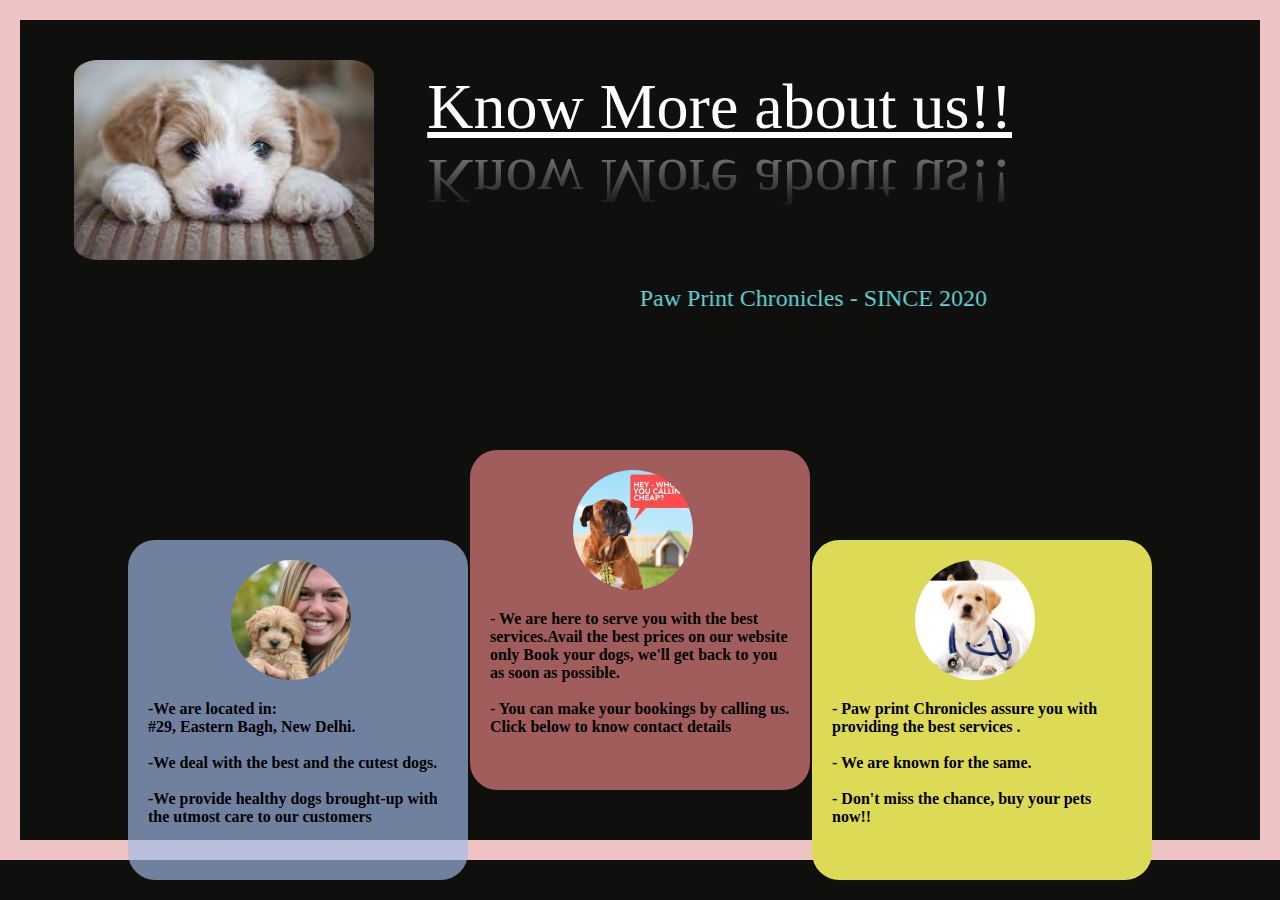
<file: project/about us.html>
<!DOCTYPE html>
<html lang="en">
<head>
    <meta charset="UTF-8">
    <meta http-equiv="X-UA-Compatible" content="IE=edge">
    <meta name="viewport" content="width=device-width, initial-scale=1.0">
    <title>Document</title>
    <link rel="stylesheet" href="about us.css">
</head>
<body class="whole">
    
    <section class="container">
      
        <div class="image" >
          <img src="puppy1.jpg" alt=" lodding error"  >
        </div>

             <div class="about">
      
                        
                      
                         <h1 id="h1"><u>Know More about us!!</u></h1>
                        
                         <marquee behavior="alternate" direction="right " scrollamount="3">  
                         <p >Paw Print Chronicles - SINCE 2020</p> 
                      </marquee>
                            

             </div>
     </section>

      <div class="row">

              <div class="column1" style="background-color:rgba(161, 186, 233, 0.671);">
                    <img src="home.jpeg" alt="" style="border-radius: 50%; height: 40%; margin-left: 83px;">
                       
                           <p><b>-We are located in:<br> #29, Eastern Bagh, New Delhi.<br><br>
                            -We deal with the best and the cutest dogs.<br><br>
                            -We provide healthy dogs brought-up with the utmost care to our customers</b></p>
               </div>

                            <div class="column2" style="background-color:rgb(161, 92, 92);">
                                  <img src="2nd.jpg" alt="" style="border-radius: 50%; height: 40%;margin-left: 83px;">
                                      
                                        <p><b>- We are here to serve you with the best services.Avail the best prices on our website only
                                        Book your dogs, we'll get back to you as soon as possible.<br><br>

                                        
                                          - You can make your bookings by calling us. Click below to know contact details</b></p>
                                        
                            </div>

                                        <div class="column3" style="background-color:rgb(221, 219, 85);">
                                              <img src="security-main.png" alt="" style="border-radius: 50%; height: 40%; margin-left: 83px;">
                                                  
                                                      <p> <b>- Paw print Chronicles assure you with providing the best services .<br><br>
                                                        - We are known for the same.<br><br>
                                                        - Don't miss the chance, buy your pets now!!</b></p>
                                        </div>
       </div>




</body>
</html>
</file>
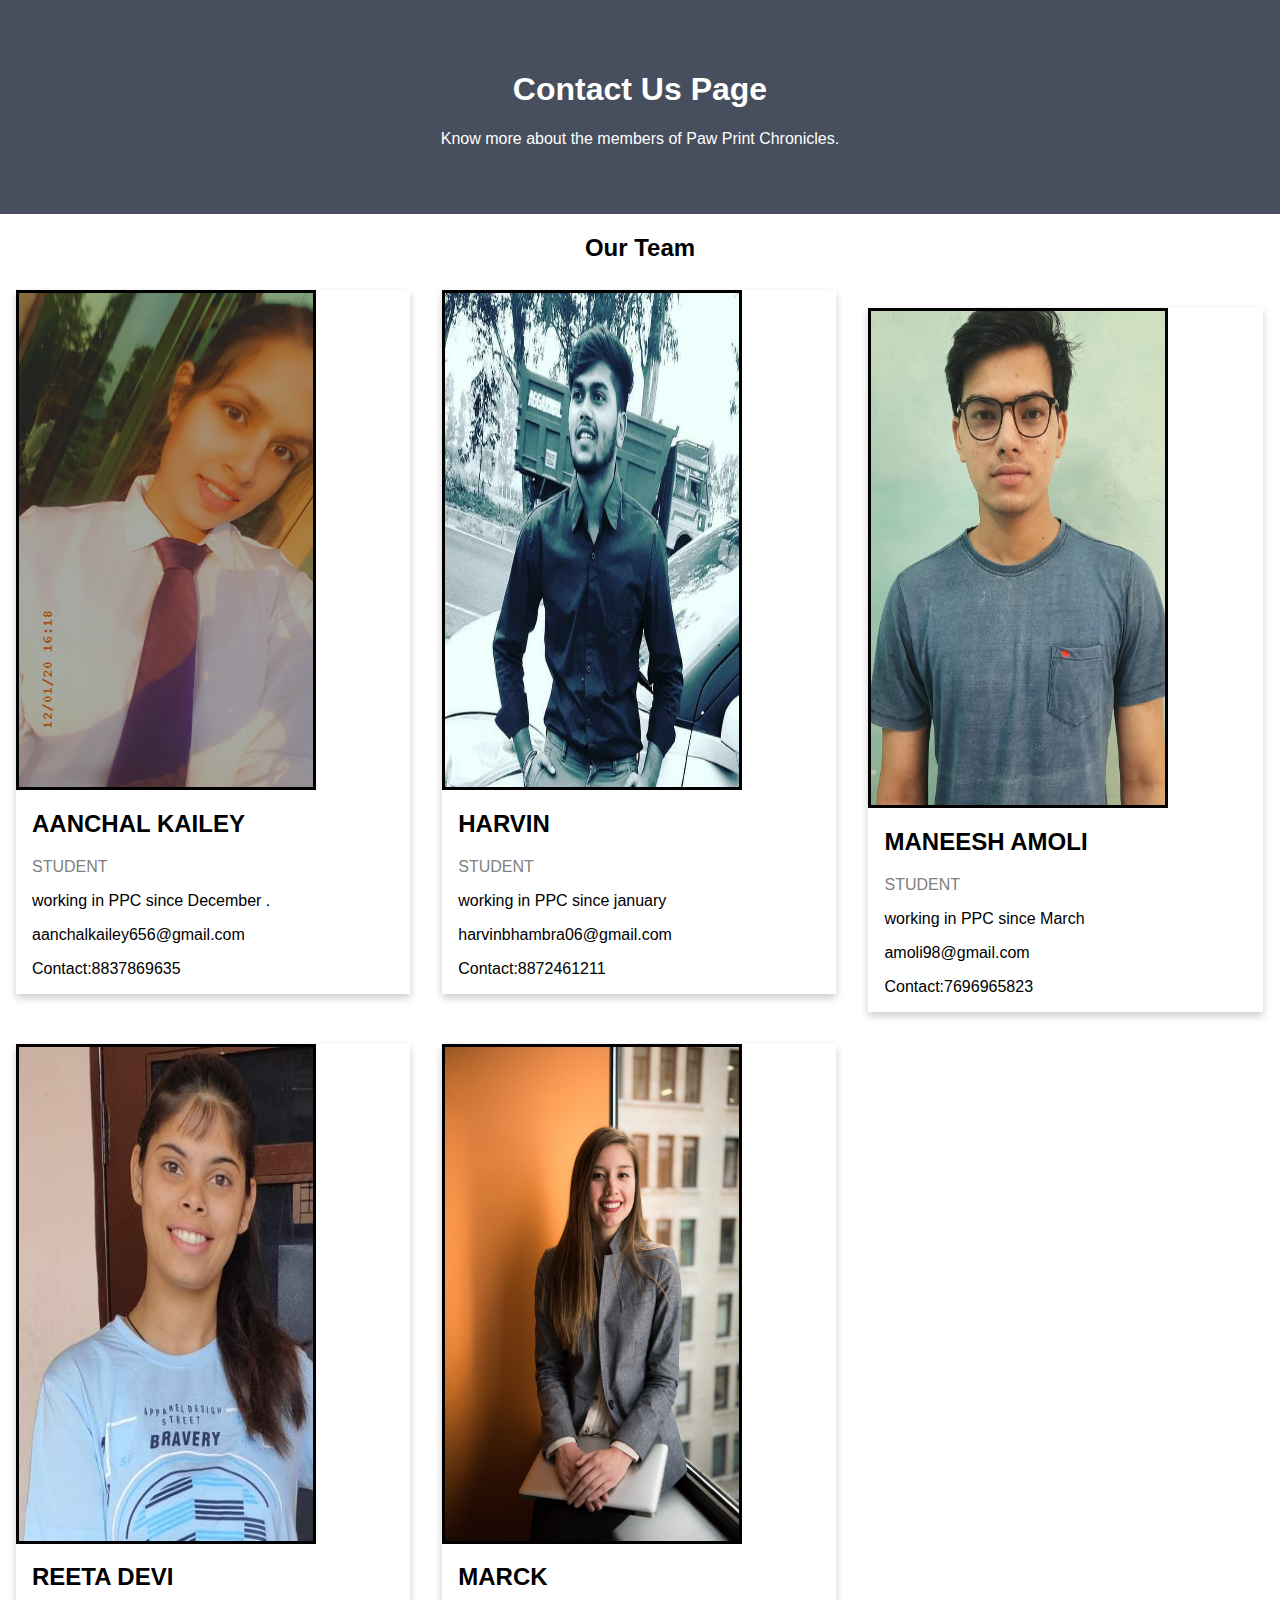
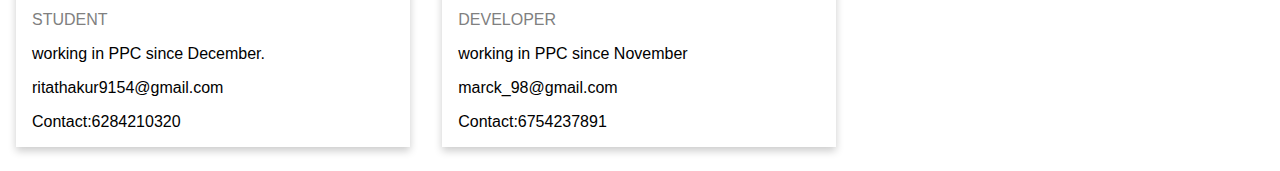
<file: project/contact us.html>
<html> 
<head> 
<style> 
body {
  font-family: Arial, Helvetica, sans-serif;
  margin: 0;
}

html {
  box-sizing: border-box;
}

*, *:before, *:after {
  box-sizing: inherit;
}

.column {
  float: left;
  width: 33.3%;
  margin-bottom: 16px;
  padding: 0 8px;
}

.card {
  box-shadow: 0 4px 8px 0 rgba(0, 0, 0, 0.2);
  margin: 8px;
}

.about-section {
  padding: 50px;
  text-align: center;
  background-color: #474e5d;
  color: white;
}

.container {
  padding: 0 16px;
}

.container::after, .row::after {
  content: "";
  clear: both;
  display: table;
}

.title {
  color: grey;
}

.button {
  border: none;
  outline: 0;
  display: inline-block;
  padding: 8px;
  color: white;
  background-color: #000;
  text-align: center;
  cursor: pointer;
  width: 100%;
}

.button:hover {
  background-color: #555;
}

@media screen and (max-width: 650px) {
  .column {
    width: 100%;
    display: block;
  }
 
}
.new {
padding-righgt:500px;
}
img{
border:solid black;
</style> 
</head> 
<body> 

<div class="about-section">
  <h1>Contact  Us Page</h1>
  <p>Know more about the members of Paw Print Chronicles.</p>
  
</div>

<h2 style="text-align:center">Our Team</h2>
<div class="row">
  <div class="column">
    <div class="card">
      <img src="aanchal1.jpg" alt="aanchal" height="500px" width="300px" >
      <div class="container">
        <h2>AANCHAL KAILEY </h2>
        <p class="title">STUDENT </p>
        <p>working in PPC since December .</p>
        <p>aanchalkailey656@gmail.com</p>
        <p>Contact:8837869635</p>
      </div>
    </div>
  </div>

  <div class="column">
    <div class="card">
      <img src="bhambra.jpg" alt="bhambra" height="500px" width="300px">
      <div class="container">
        <h2>HARVIN </h2>
        <p class="title">STUDENT </p>
        <p>working in PPC since january  </p>
        <p>harvinbhambra06@gmail.com</p>
        <p>Contact:8872461211</p>
      </div>
    </div>
  </div>
<br> 
  <div class="column">
    <div class="card">
      <img src="maneesh.jpg" alt="Maneesh" height="500px" width="300px">
      <div class="container">
        <h2>MANEESH AMOLI </h2>
        <p class="title">STUDENT </p>
        <p>working in PPC since March </p>
        <p>amoli98@gmail.com</p>
        <p>Contact:7696965823</p>
      </div>
    </div>
  </div>
  <div class="new" > 
    <div class="column">
    <div class="card">
      <img src="reetaphoto__.jpg" alt="REETA" height="500px" width="300px" >
      <div class="container">
        <h2>REETA DEVI  </h2>
        <p class="title">STUDENT </p>
        <p>working in PPC since December.</p>
        <p>ritathakur9154@gmail.com</p>
        <p>Contact:6284210320</p>
      </div>
    </div>
  </div>
  </div> 
  <div class="column">
    <div class="card">
      <img src="marck.jpg" alt="John" height="500px" width="300px">
      <div class="container">
        <h2>MARCK  </h2>
        <p class="title">DEVELOPER </p>
        <p>working in PPC since November </p>
        <p>marck_98@gmail.com</p>
        <p>Contact:6754237891</p>
      </div>
    </div>
  </div>
</div>
</body> 
</html>
</file>
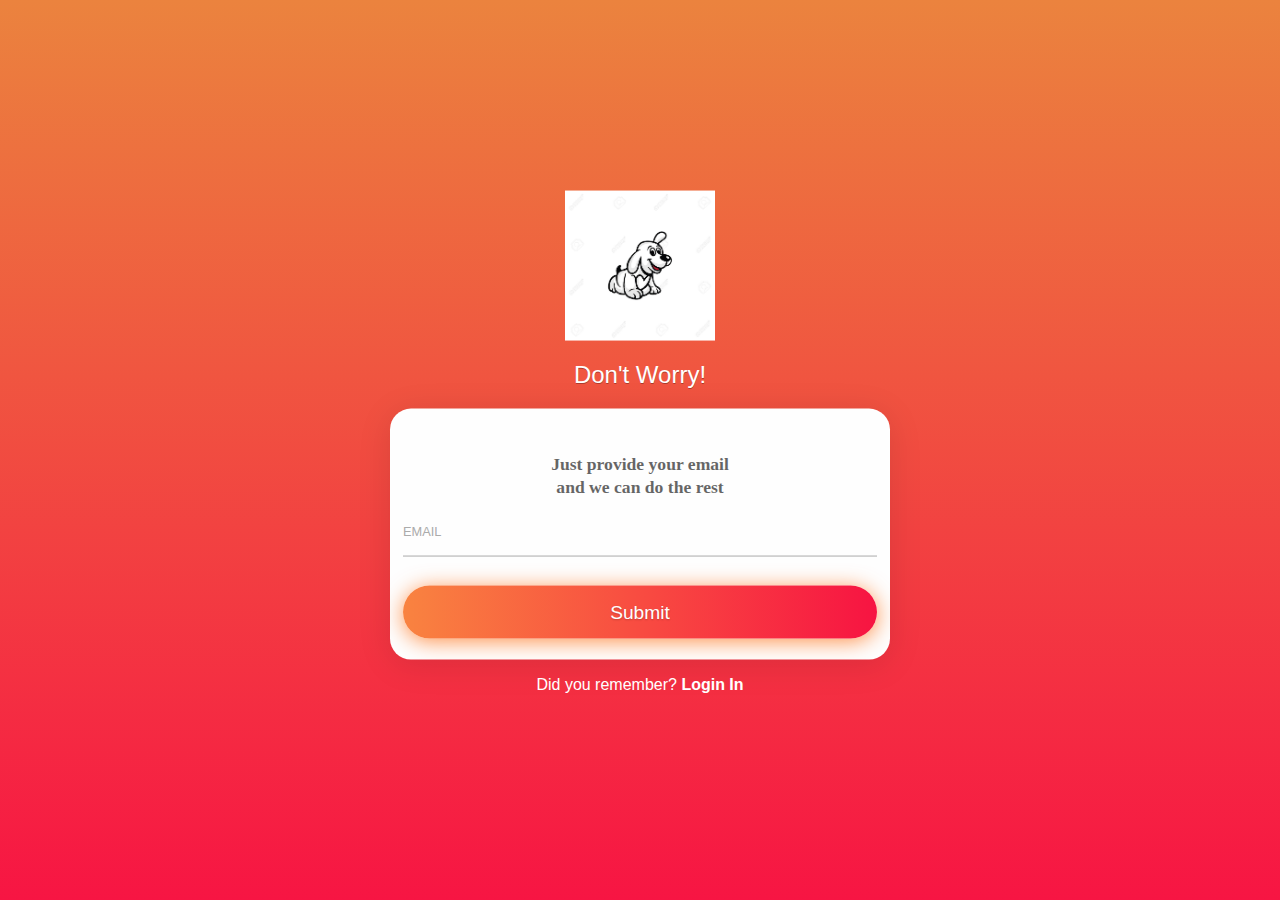
<file: project/forget password.html>
<html lang="en">
<head>
  <style></style>
  <link rel="stylesheet" href="forget password.css">
</head>
<body>
  <div class="container-center">
    <center>
    <img src = "95115113-cute-dog-logo-design.jpg" width="30%" >
      </center>
  <h2>Don't Worry!</h2>
  <form action="">
    <h4>
      Just provide your email<br> 
      and we can do the rest
    </h4>
    <formgroup>
      <input type="text" name="email"/>
      <label for="email"><br>Email</label>
      <span>enter your email</span>
    </formgroup>
    
  
    <button id="login-btn" onclick="window.location.href='email.html'"> Submit </button>
  
   
    
  </form>
   
  <p>Did you remember? <a href="login page.html">Login In</a></p>
</div>
</body>
</html>
</file>
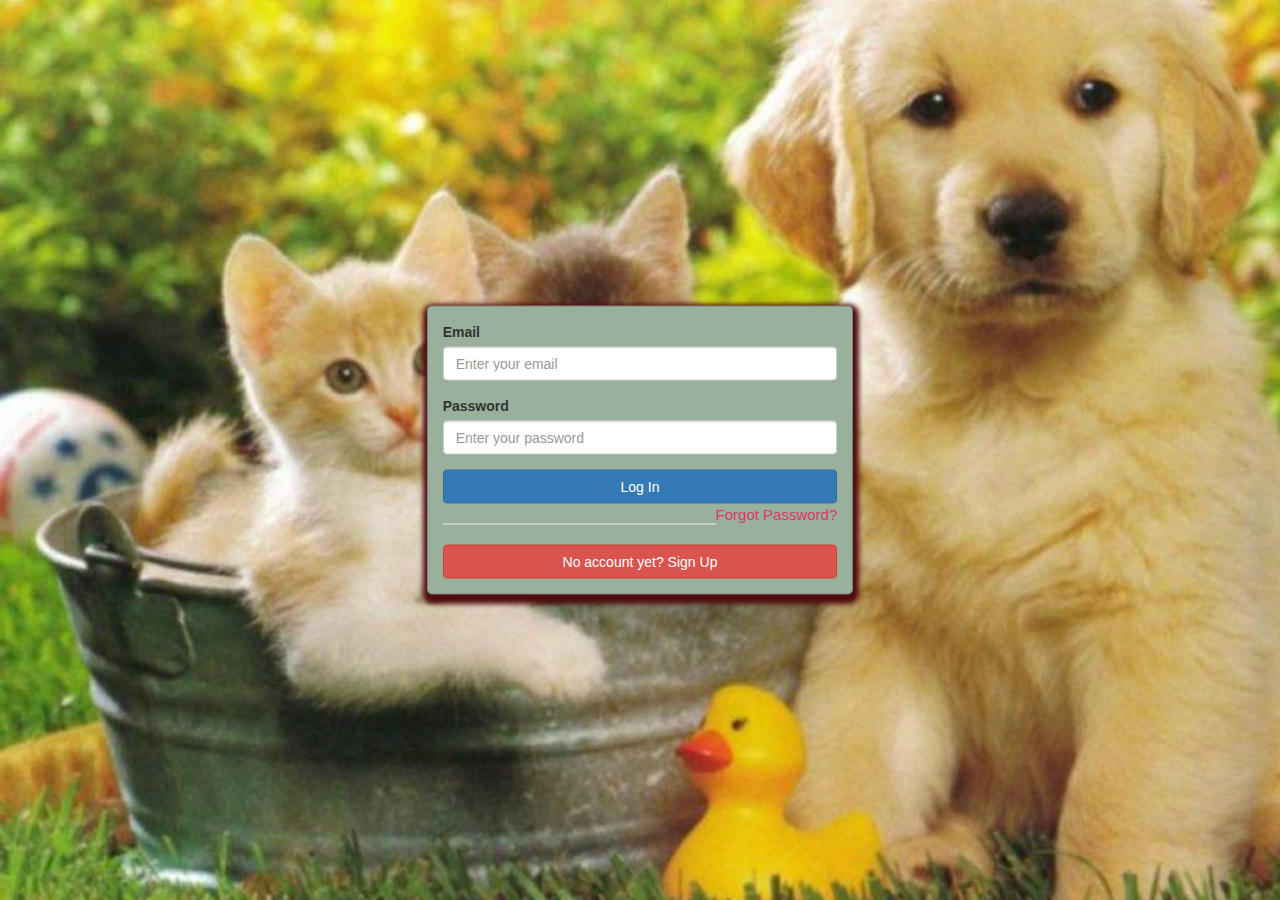
<file: project/login page.html>
<!DOCTYPE html>
<html>
<head>
  <meta charset="utf-8">
  <meta http-equiv="X-UA-Compatible" content="IE=edge,chrome=1">
  <title> login</title>
  <meta name="viewport" content="width=device-width, initial-scale=1.0" />
  <link rel="stylesheet" href="https://maxcdn.bootstrapcdn.com/bootstrap/3.3.7/css/bootstrap.min.css">
</head>
  <style>
    body, html {
      height: 100%;
      background-color: #f9f9f9;
      background-size:cover;
      background-image: url("beautiful-cat-and-dogs-together-1280x720.jpg");
	  backdrop-filter: blur(5px);
	  
    }

    .login-container {
      position: relative;
      height: 100%;
    }

    .login-box {
      position: absolute;
      top: 50%;
      transform: translateY(-50%);
      padding: 15px;
      background-color: #99B19C;
      box-shadow: 1px 4px 5px 5px #4F0E0E;
      border-radius: 5px;
      border-top: 1px solid #e9e9e9;
      border: 1px solid grey;
    }

    .login-header {
      text-align: left;
    }

    
    .forgot-password {
      text-align: right;
      float: right;
      font-size: 15px
	  
    }

    #error-message {
      display: none;
    }
  </style>
<body>
  <div class="login-container">
    <div class="col-xs-12 col-sm-4 col-sm-offset-4 login-box">
      <div class="login-header">
      </div>
      <div id="error-message" class="alert alert-danger"></div>
      <form onsubmit="return false;" method="post">
        <div class="form-group">
         <label for="name">Email</label>
          <input
            type="email"
            class="form-control"
            id="email"
            placeholder="Enter your email">
        </div>
        <div class="form-group">
          <label for="name">Password</label>
          <input
            type="password"
            class="form-control"
            id="password"
            placeholder="Enter your password">
        </div>
        <button
          type="submit"
          id="btn-login"
          class="btn btn-primary btn-block"
          onclick="window.location.href='index.html'">  Log In
        </button>
        <span class="forgot-password">
          <a style="color:#DE356A;" href="forget password.html" title="Forgot Password" id="link-reset">Forgot Password?</a>
        </span>
        <hr>
        <button
          type="button"
          id="btn-google"
          class="btn btn-default btn-danger btn-block"
            onclick="window.location. href='sign up page.html'" >   No account yet?  Sign Up
        </button>
      </form>
    </div>
  </div>

  <!--[if IE 8]>
  <script src="//cdnjs.cloudflare.com/ajax/libs/ie8/0.2.5/ie8.js"></script>
  <![endif]-->

  <!--[if lte IE 9]>
  <script src="https://cdn.auth0.com/js/polyfills/1.0/base64.min.js"></script>
  <script src="https://cdn.auth0.com/js/polyfills/1.0/es5-shim.min.js"></script>
  <![endif]-->

  <script src="https://cdn.auth0.com/js/auth0/9.11.2/auth0.min.js"></script>
  <script src="https://cdn.auth0.com/js/polyfills/1.0/object-assign.min.js"></script>
  <!--script>
    window.addEventListener('load', function() {

      var config = JSON.parse(
        decodeURIComponent(escape(window.atob('@@config@@')))
      );

      var params = Object.assign({
        /* additional configuration needed for use of custom domains*/
        overrides: {
          __tenant: config.auth0Tenant,
          __token_issuer: 'login.mycustomdomain.com'
        }, 
        domain: config.auth0Domain,
        clientID: config.clientID,
        redirectUri: config.callbackURL,
        responseType: 'code'
      }, config.internalOptions);

      var webAuth = new auth0.WebAuth(params);

      var databaseConnection = 'Username-Password-Authentication';

      function login(e) {
        e.preventDefault();
        var username = document.getElementById('email').value;
        var password = document.getElementById('password').value;
        webAuth.login({
          realm: databaseConnection,
          username: username,
          password: password
        }, function(err) {
          if (err) displayError(err);
        });
      }

      function signup() {
        var email = document.getElementById('email').value;
        var password = document.getElementById('password').value;

        webAuth.redirect.signupAndLogin({
          connection: databaseConnection,
          email: email,
          password: password
        }, function(err) {
          if (err) displayError(err);
        });
      }

      function loginWithGoogle() {
        webAuth.authorize({
          connection: 'google-oauth2'
        }, function(err) {
          if (err) displayError(err);
        });
      }

      function displayError(err) {
        var errorMessage = document.getElementById('error-message');
        errorMessage.innerHTML = err.description;
        errorMessage.style.display = 'block';
      }
      
      function resetPassword (e) {
        e.preventDefault();
				var email = document.getElementById('email').value;
        if(!email)
        {
          alert("Please enter your email.");
          return;
        }
    		webAuth.changePassword({
      		connection: databaseConnection ,
      		email:   email
    			}, function (err, resp) {
      		if(err){
        		console.log(err.message);
            alert(err.message);
      			}else{
        		console.log(resp);
            alert(resp);
      		}});
      }

      document.getElementById('btn-login').addEventListener('click', login);
      document.getElementById('btn-google').addEventListener('click', loginWithGoogle);
      document.getElementById('btn-signup').addEventListener('click', signup);
      document.getElementById('link-reset').addEventListener('click', resetPassword);
    });
  </script!-->
</body>
</html>
</file>
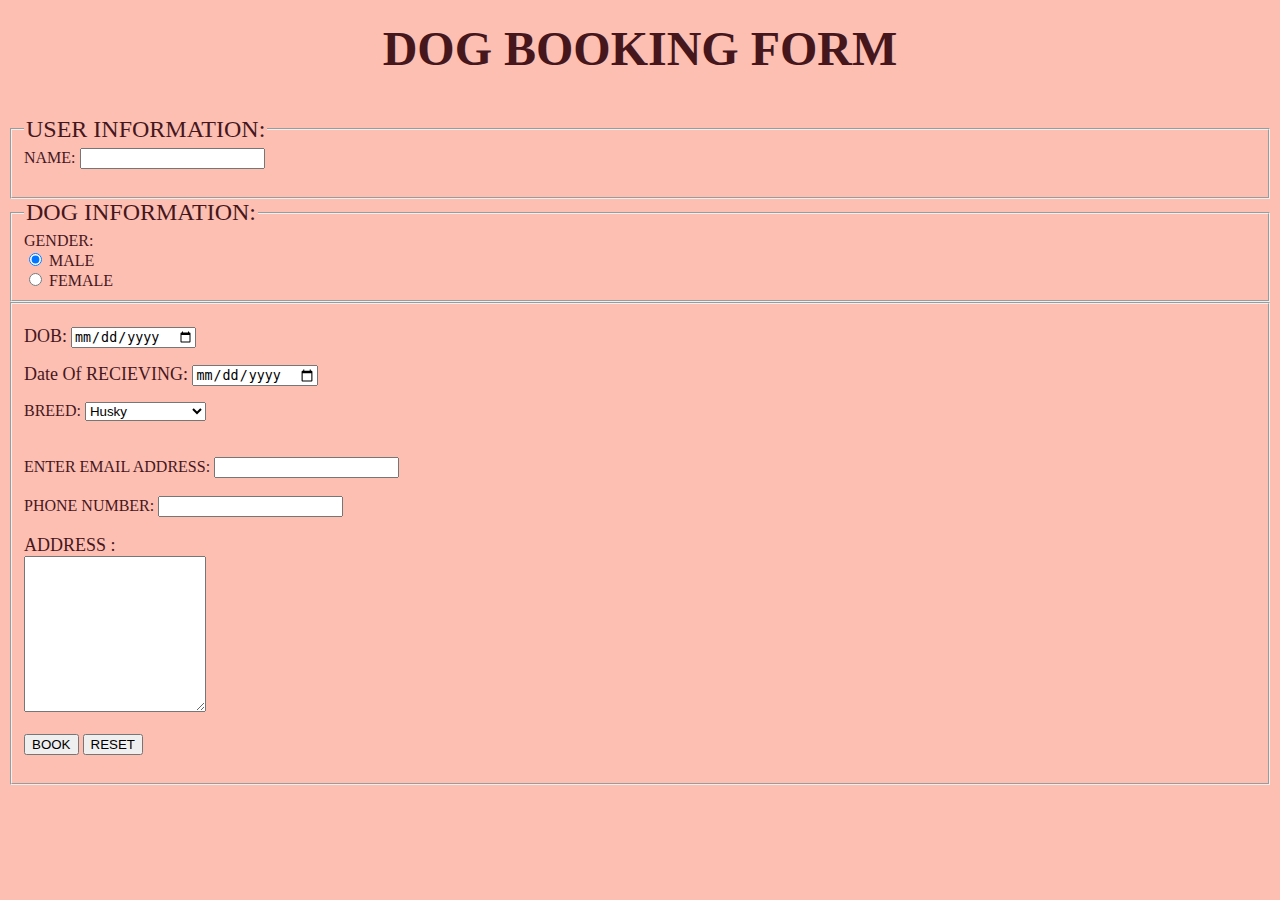
<file: project/registration form.html>
<!DOCTYPE html>
<html>
<head>
<title>
  FORM PAGE 
  </title>
  </head> 
  <body style="background-color:#FEBFB3; font-family:'Lucida Handwriting';  color:#45171D;">
  <h1><font size="12"><center>DOG  BOOKING FORM</center></font>  </h1> 
  <br>
  <form method="post" action="booking.php"> 
    <fieldset>
    <legend ><font size="5">USER INFORMATION:</font></legend>
  <label for="NAME"> NAME:</label> 
  <input type="text" name="NAME" ><br><br> 
  </fieldset>
  <fieldset>
  <legend><font size="5">DOG INFORMATION:</font></legend>
  <label for="GENDER"> GENDER:</label><br> 
<input type ="radio"id="male" name="GENDER" value="male" checked="checked">
<label for="male"> MALE</label><br>
<input type ="radio"id="female" name="GENDER" value="female" >
<label  for="male"> FEMALE</label><br> 

</fieldset>
<fieldset>
    <p><font size="4.5">DOB:</font>  <input type="date" name="DOB" id="birth"></p>
    <p><font size="4.5">Date Of  RECIEVING: </font>  <input type="date" name="Date_RECIEVING" id="Date_RECIEVING"></p>
<label for="courses">BREED:</label>
<select id=""courses" name="BREED"  >
<option>Husky</option>
<option>Pug</option>
<option> labrador</option>
<option>doberman</option>
<option>pit bull terrier</option>
<option>maltese</option>
<option>great done</option>
<option>chow chow</option>
<option>samoyed</option>
<option>border-collie</option>
<option>bischon frise</option>
<option>maltipoo</option>
<option>jack-russell</option>
<option>kangal shephard</option>
<option>bull-mastiff</option>
<option>leonberger</option>
<option>havansee</option>

</select><br><br>
<BR>
  <label for="EMAIL">ENTER EMAIL ADDRESS:</label> 
<input type="EMAIL" id="email" name="EMAIL" ><br><br> 
<label for="PHONE">PHONE NUMBER:</label> 
<input type="text" name="PHONE_NUMBER" >
</select><br><br>

<h7><font size="4">ADDRESS :</font></h7>
<BR>

<textarea name="ADDRESS" rows="10" cols="20">
</textarea><br><br>
<input type="submit" value="BOOK">
<input type="reset" value="RESET"><br><br>
</form>
 </body> 
 </html>
</file>
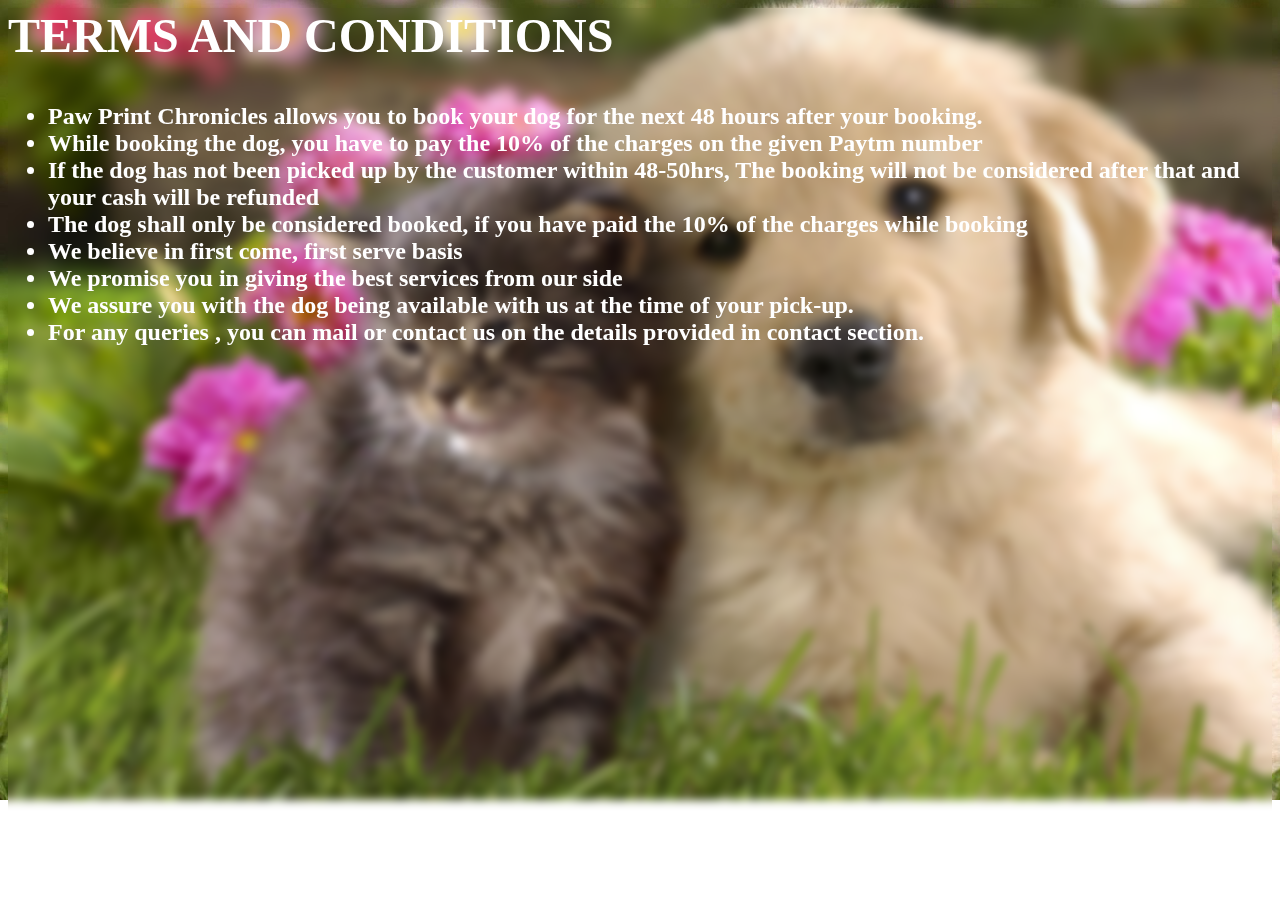
<file: project/terms and conditions 2.html>
<html> 
<head> 
<style> 
body{

background-image:url("wp7668033.jpg");
background-repeat:no-repeat;
background-size:1400px 800px;
backdrop-filter: blur(5px);
color:white;
} 
</style>
</head> 
<body>

<div>
<p>
<h2 style="font-size:3rem;font-family:'Papyrus';"><b> TERMS    AND   CONDITIONS </b></h2>
<ul style="font-size:1.5rem; font-family:'Papyrus';">
    <li>  <b>Paw Print Chronicles allows you to book your dog for the next 48 hours after your booking. </b> </li>
    <li>  <b>While booking the dog, you have to pay the 10% of the charges on the given Paytm number</b> </li>
    <li>  <b>If the dog has not been picked up by the customer within 48-50hrs, The booking will not be considered after that and your cash will be refunded </b>  </li>
    <li> <b> The dog shall only be considered booked, if you have paid the 10% of the charges while booking</b></li>
    <li> <b>We believe in first come, first serve basis </b>   </li>
    <li>  <b>We promise you in giving the best services from our side</b></li>
    <li><b>We assure you with the dog being available with us at the time of your pick-up.</b></li>
    <li><b>For any queries , you can mail or contact us on the details provided in contact section.</b></li>

    </ul>
</p> 
</div>
</body> 
</html>
</file>
<file: project/about us.css>
body
{
   background-color: rgb(15, 15, 13);
    border: 20px solid rgb(238, 195, 195) ;
    margin: auto;
}
.container
{
    color: rgb(186, 236, 47);
     height: 100%;
     width: 100%;
     display: flex;
     justify-content: space-around;
     margin-top: 40px;
     margin-bottom: 40px ;
    

}
.container.image {
    width: 300px;
    height: 300px;
    overflow: hidden;
    margin: 0 auto;
    border-color: blanchedalmond 4px;
    
}
.image {
            width: 300px;
            height: 200px;
            overflow: hidden;
            margin: 0 auto;
        }
.image img {
    width: 100%;
    transition: 0.5s all ease-in-out;
    border-radius: 8%;
}

.image:hover img {
    transform: scale(1.5);
}

.about
{
   
   margin-right: 20%;
}

.about h1 {
    margin-top: 10px;
    font-size: 4em;
    color: white;
    font-weight: 200;
    
  }

  .about #h1::after
   {
    content: "Know More about us!!";
    display: flex;
    transform: rotateX(180deg);
    background-image: linear-gradient(180deg, rgba(15, 11, 11, 0) 10%, rgba(255, 255, 255, .5));
    -webkit-background-clip: text;
    color: transparent;
  }

  .about p{
      font-size: x-large;
      color: rgb(101, 219, 223);
  }



  .column1
{
    width: 100%;
    transition: 0.3s all ease-in-out;
    border-radius: 8%;
}

.column2
{
    width: 100%;
    transition: 0.3s all ease-in-out;
    border-radius: 8%;
}

.column3
{
    width: 100%;
    transition: 0.3s all ease-in-out;
    border-radius: 8%;
}

.column1:hover 
 {
    transform: scale(1.2);
}

.column2:hover
    {
        transform: scale(1.2);
    }
.column3:hover 
     {
         transform: scale(1.2);
    }
.column1 
    {
    
        width: 300px;
        padding: 10px;
        height: 300px; 
        padding: 20px;
        position: absolute;
        left: 10%;
        top: 60%;
        margin-bottom: 50px;
        
    }
  

  .column2 
     {
    
        width: 300px;
        padding: 10px;
        height: 300px; 
        padding: 20px;
        /* position: absolute; */
          top: 60%;  
        margin: 110px auto 0;
        margin-bottom: 50px;
       
     }
  
  .column3
     {
    
        width: 300px;
        padding: 10px;
        height: 300px; 
        padding: 20px;
        position: absolute;
        right: 10%;
        top: 60%;
        margin-bottom: 50px;
        
    }
</file>
<file: project/forget password.css>
*, *:before, *:after {
  -webkit-box-sizing: border-box;
          box-sizing: border-box;
}

body {
  font-family: 'Lato', sans-serif;
  background: linear-gradient(to top, #f71543, #eb833e) fixed;
}

/***** For Smartphones *******/
.container-center {
  position: absolute;
  left: 50%;
  width: 85%;
  height: auto;
  background-color: transparent;
  -webkit-transition: all 0.1s;
  transition: all 0.1s;
  bottom: 50%;
  -webkit-transform: translateX(-50%) translateY(50%);
          transform: translateX(-50%) translateY(50%);
}

h2, img {
  text-align: center;
  color: white;
  font-weight: 10;
  text-shadow: 0px 1px rgba(0, 0, 0, 0.3);
}
h4{
  text-align: center;
  color:black;
  font-size: 1.1em;
  font-family: times;
  font-style:normal;
  line-height: 130%;
 opacity: .6;
}

form {
  width: 100%;
  overflow: hidden;
  background-color: #FEFEFE;
  padding: 21px 13px;
  border-radius: 21px;
  -webkit-box-shadow: 0px 5px 34px rgba(0, 0, 0, 0.1);
          box-shadow: 0px 5px 34px rgba(0, 0, 0, 0.1);
}

formgroup {
  position: relative;
  width: 100%;
  display: block;
  margin: 1em 0;
  font-size: 1em;
}
formgroup input {
  width: 100%;
  border: none;
  border-bottom: 1px solid #888888;
  padding: 8px 0;
  font-size: inherit !important;
  margin-bottom: 13px;
  outline: none;
  opacity: 0.7;
  font-weight: 600;
}
formgroup input:focus {
  opacity: 1;
  border-bottom: 2px solid #F71442;
  color: #F71442;
}
formgroup label {
  position: absolute;
  font-size: 0.8em;
  top: -1em;
  left: 0;
  -webkit-transition: all 0.3s;
  transition: all 0.3s;
  opacity: 0.7;
  color: #888888;
  text-transform: uppercase;
}
formgroup span {
  position: absolute;
  top: -1em;
  left: -500px;
  opacity: 0;
  color: #333333;
  font-weight: bold;
  text-transform: uppercase;
  font-size: 0.8em;
  -webkit-transition: all 0.3s;
  transition: all 0.3s;
}
formgroup input:focus + label {
  left: 500px;
  opacity: 0;
}
formgroup input:focus ~ span {
  left: 0;
  opacity: 1;
}

.forgot {
  display: block;
  width: 100%;
  text-align: center;
  font-size: 1em;
  font-weight: bold;
  margin-top: 21px;
  opacity: 0.8;
}

#login-btn {
  border: none;
  color: #FEFEFE;
  padding: 0.8em 0;
  font-size: 1em;
  font-weight: 300;
  width: 100%;
  border-radius: 55px;
  -webkit-box-shadow: 0px 3px 21px rgba(255, 100, 0, 0.7);
          box-shadow: 0px 3px 21px rgba(255, 100, 0, 0.7);
  background: -webkit-gradient(linear, left top, right top, from(#F98340), to(#F71442));
  background: linear-gradient(to right, #F98340, #F71442);
  background-size: 100%;
  text-shadow: 0px 1px 2px rgba(0, 0, 0, 0.2);
}

.social {
  margin-top: 1.8em;
  display: -webkit-box;
  display: -ms-flexbox;
  display: flex;
}
.social button {
  width: 50%;
  margin: 0 8px;
  padding: 10px 0;
  font-size: 0.9em;
  border: none;
  border-radius: 34px;
  -webkit-box-shadow: 0px 1px 13px rgba(0, 0, 0, 0.2);
          box-shadow: 0px 1px 13px rgba(0, 0, 0, 0.2);
  color: white;
  font-weight: bold;
  cursor: pointer;
}
.social #facebook {
  background: #1F4788;
  background: -webkit-gradient(linear, left top, right top, from(#4B77BE), to(#1F4788));
  background: linear-gradient(to right, #4B77BE, #1F4788);
  background-size: 100%;
}
.social #google {
  background: #FEFEFE;
  background: -webkit-gradient(linear, left top, right top, from(#FEFEFE), to(#f1f1f1));
  background: linear-gradient(to right, #FEFEFE, #f1f1f1);
  background-size: 100%;
  color: #F71442;
}

p {
  color: white;
  text-align: center;
}
p a {
  color: inherit;
  text-decoration: none;
  font-weight: bold;
}

/***** For Tablets *******/
@media screen and (min-width: 480px) {
  .container-center {
    width: 70%;
  }

  #login-btn {
    padding: 0.8em 0;
    font-size: 1.2em;
  }
}
/***** For Desktop Monitors *******/
@media screen and (min-width: 768px) {
  .container-center {
    width: 500px;
  }
}
</file>
